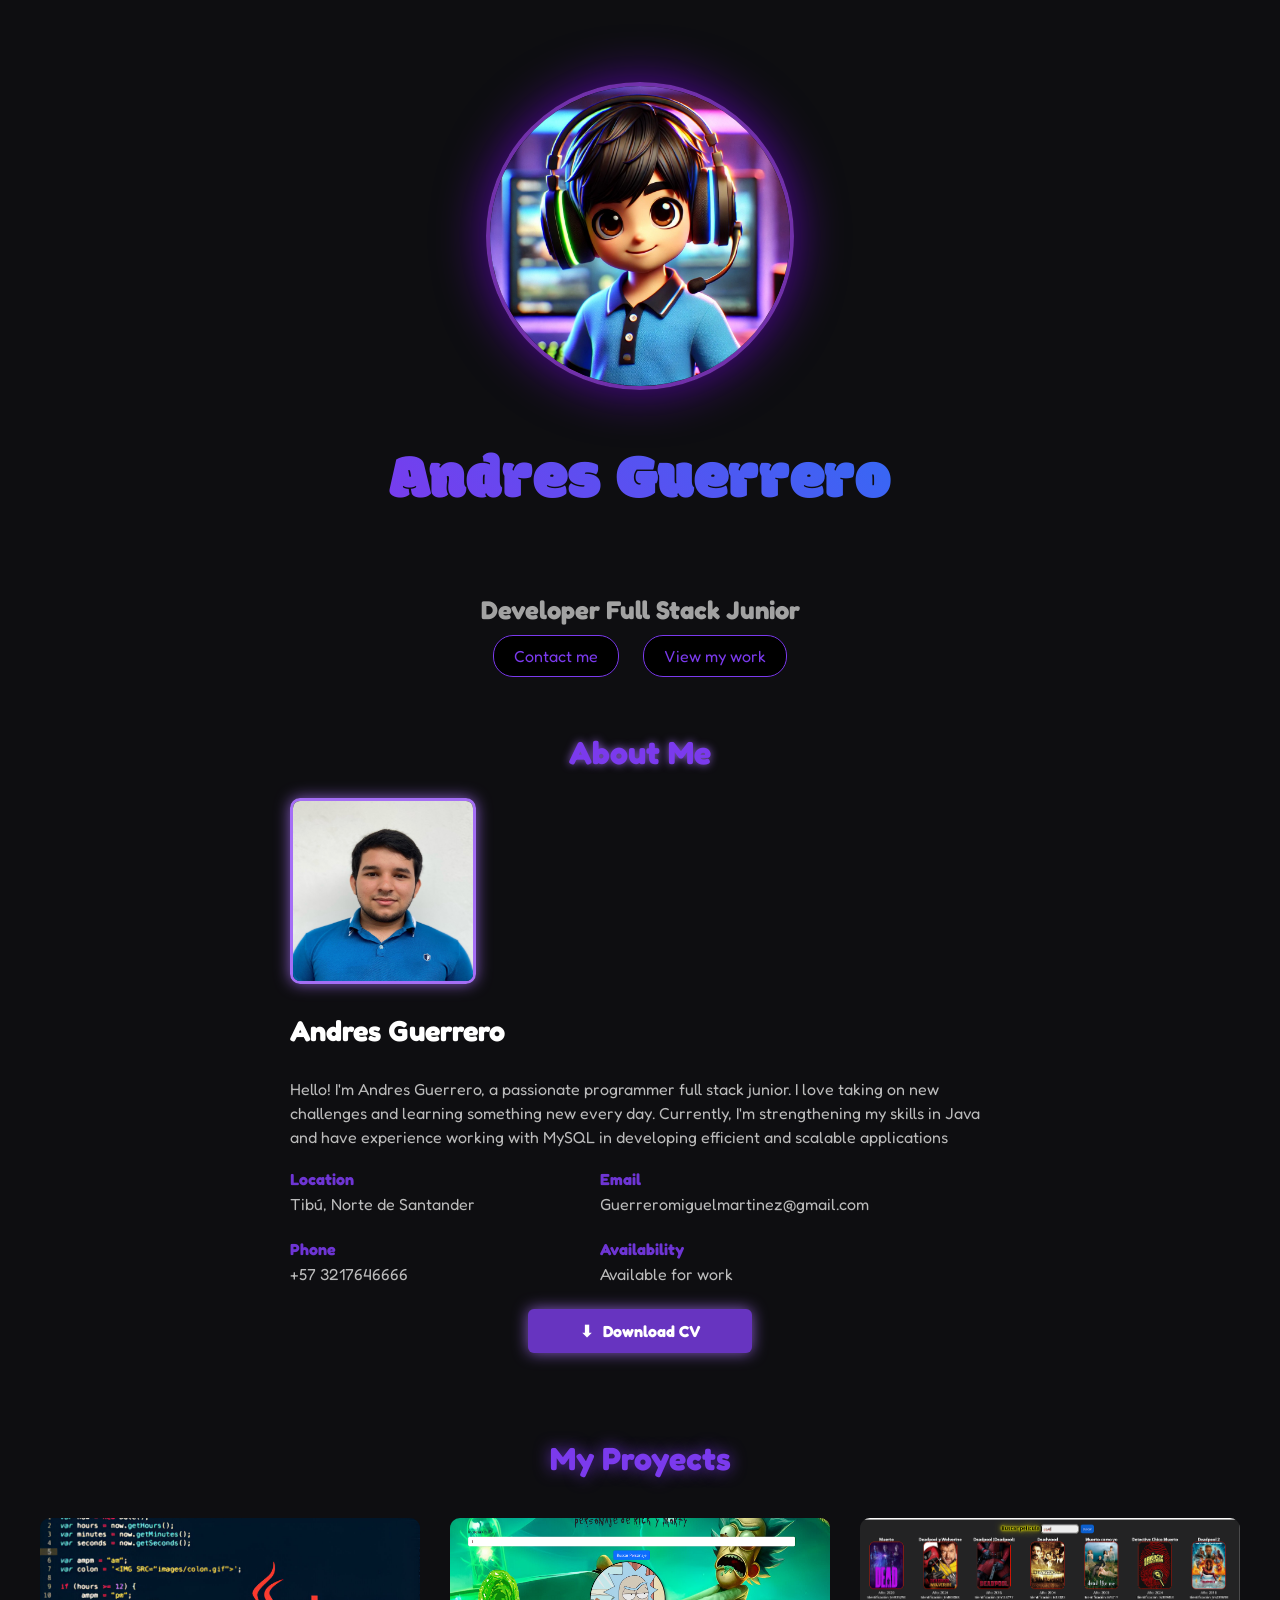
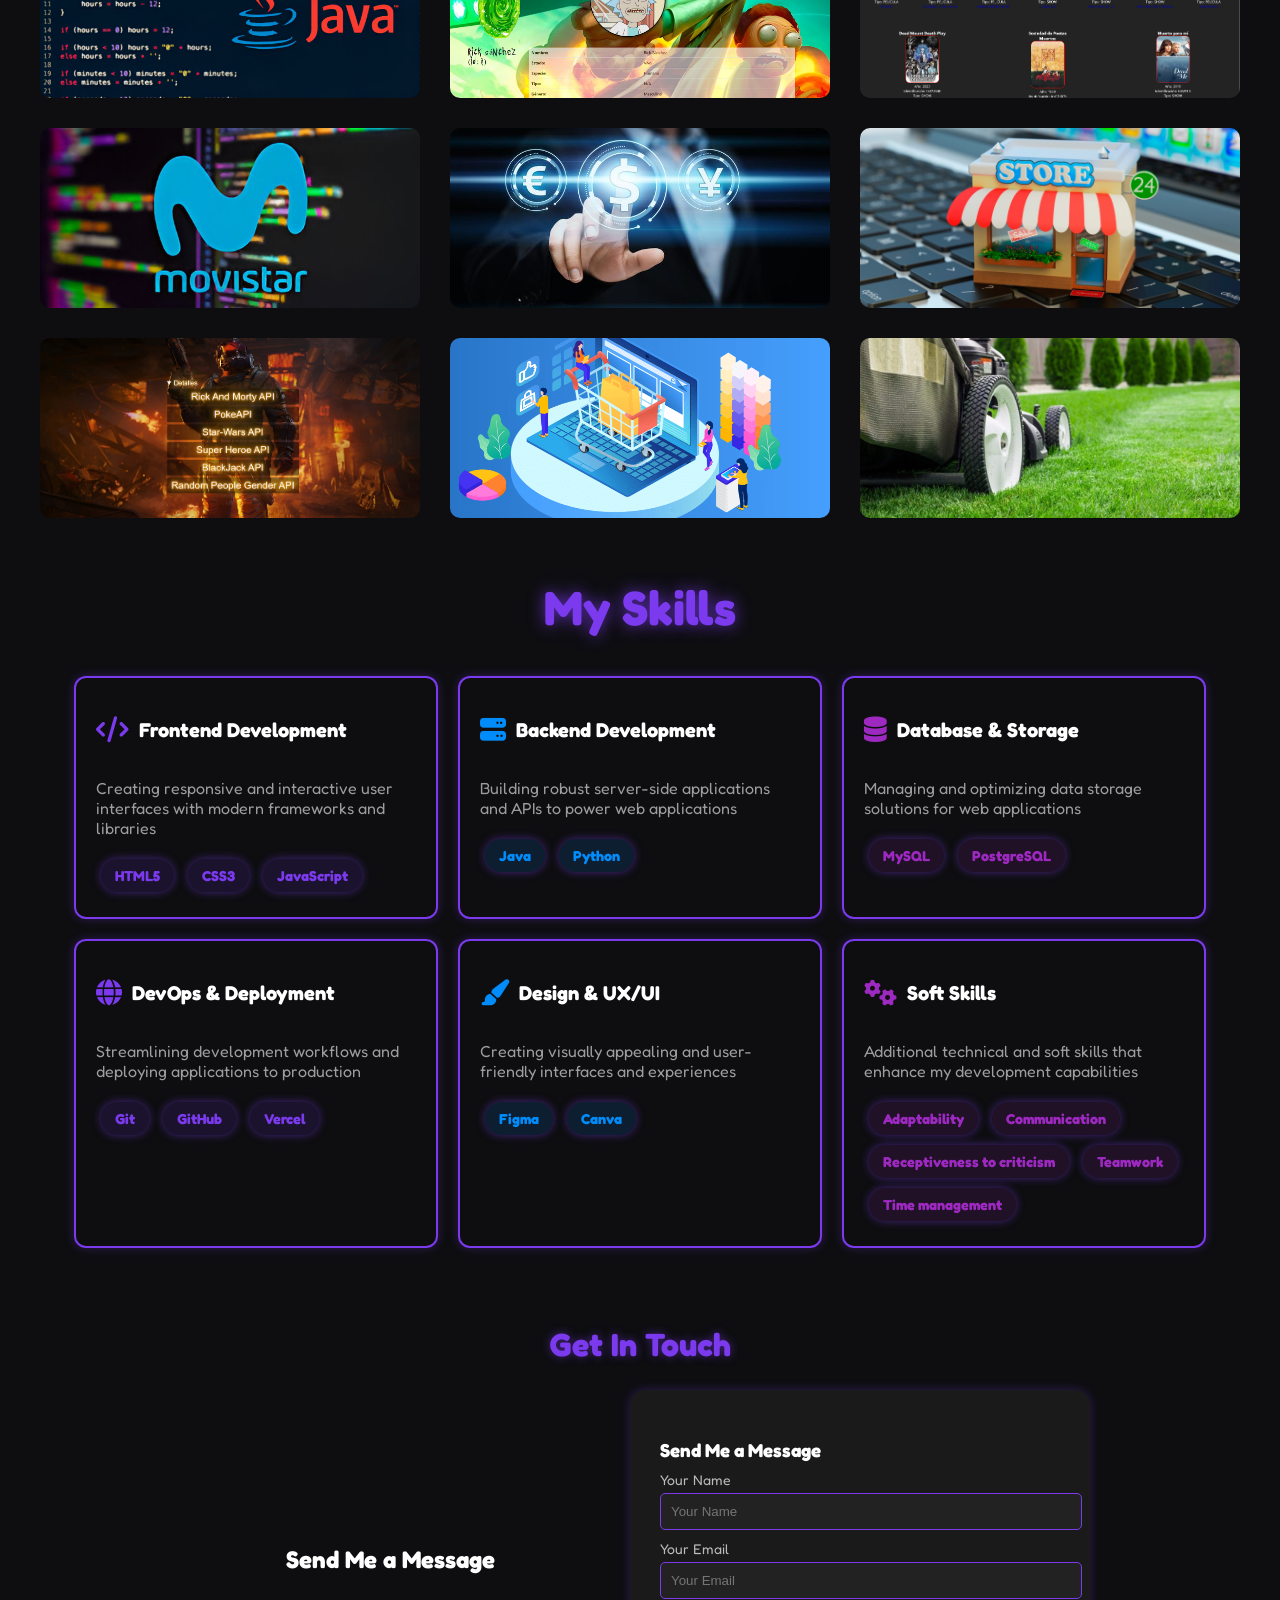
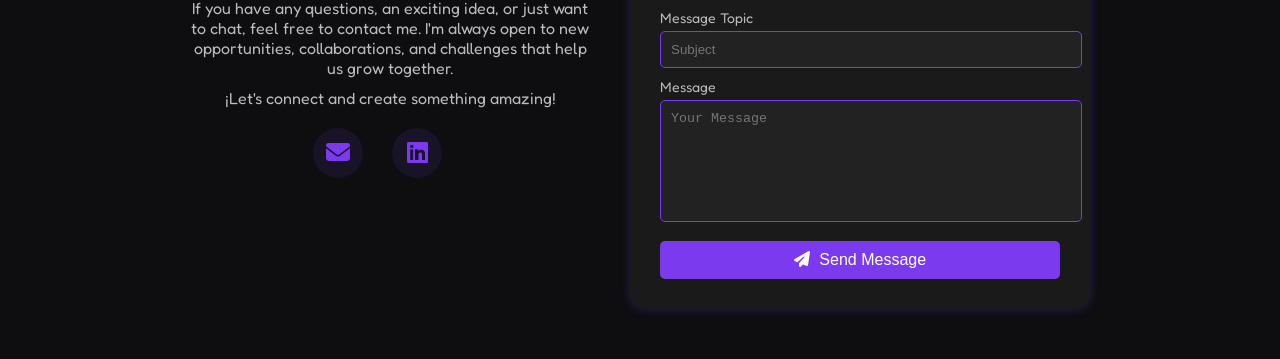
<file: index.html>
<!DOCTYPE html>
<html lang="es">

<head>
  <meta charset="UTF-8" />
  <link rel="icon" type="image/svg+xml" href="./media/react.svg" />
  <meta name="viewport" content="width=device-width, initial-scale=1.0" />
  <title>Andres Guerrero</title>
  <meta name="author" content="Andres Guerrero">
  <meta name="description" content="Desarrollador Full Stack Junior">
  <meta name="keywords" content="Experiencia en Java, Spring Boot, MySQL, HTML, CSS, JavaScript y PosgreSQL">
  <link rel="stylesheet" href="https://cdnjs.cloudflare.com/ajax/libs/font-awesome/6.4.2/css/all.min.css">
  <link rel="stylesheet" href="./App.css">
</head>

<body>
  <div class="container">
    <div class="profile">
      <img src="./media/Perfil.jpg" alt="Foto-Perfil-Animada" class="Foto-Perfil-Animada">
    </div>
    <h1 class="name">Andres Guerrero</h1>
    <h2 class="role">Developer Full Stack Junior</h2>
    <div class="buttons">
      <a href="#contact" class="contac">Contact me</a>
      <a href="#proyectos" class="work">View my work</a>
    </div>
  </div>

  <section id="sobre-mi">
    <div class="cont-about">
      <h2 class="name-about-me">About Me</h2>

      <div class="about-img">
        <img src="./media/Foto.jpg" alt="Foto-Perfil-Animada">
      </div>

      <div class="about-text">
        <h3>Andres Guerrero</h3>
        <p class="text-about-me">
          Hello! I'm Andres Guerrero, a passionate programmer full stack junior.
          I love taking on new challenges and learning something new every day.
          Currently, I'm strengthening my skills in Java and have experience working with MySQL
          in developing efficient and scalable applications
        </p>

        <div class="info">
          <div class="info-item">
            <strong>Location</strong>
            <p>Tibú, Norte de Santander</p>
          </div>

          <div class="info-item">
            <strong>Email</strong>
            <p>Guerreromiguelmartinez@gmail.com</p>
          </div>

          <div class="info-item">
            <strong>Phone</strong>
            <p>+57 3217646666</p>
          </div>

          <div class="info-item">
            <strong>Availability</strong>
            <p>Available for work</p>
          </div>
        </div>
        <a href="./media/CV/ESTE_ES_MI_CV.pdf" download class="download-btn">Download CV</a>
      </div>
    </div>
  </section>

  <section id="proyectos">
    <h1 class="section-title">My Proyects</h1>
    <div class="grid-container">
      <div class="card">
        <img src="./media/Imagen_Proyecto1.jpg" alt="Notas Vibrantes">
        <div class="card-content">
          <h2>Notas Vibrantes</h2>
          <p>Java project that manages the 'Vibrant Notes' database,
            allowing to store, modify and delete records efficiently</p>
          <div class="tags">
            <span class="tag">MySQL</span>
            <span class="tag">Java</span>
            <a href="https://github.com/MiguelAndresGuerrero/Java_NotasVibrantes_DDBB.git" class="tag">GitHub</a>
          </div>
        </div>
      </div>

      <div class="card">
        <img src="./media/Imagen_Proyecto2.png" alt="Rick and Morty">
        <div class="card-content">
          <h2>Rick and Morty - API</h2>
          <p>Web application developed with HTML, CSS and JavaScript that consumes the Rick and Morty API to display
            detailed information about characters, episodes and images of the series</p>
          <div class="tags">
            <span class="tag">HTML</span>
            <span class="tag">CSS</span>
            <span class="tag">JavaScript</span>
            <a href="https://github.com/MiguelAndresGuerrero/RickAndMortyAPI.git" class="tag">GitHub</a>
          </div>
        </div>
      </div>

      <div class="card">
        <img src="./media/Imagen_Proyecto3.png" alt="Movies API">
        <div class="card-content">
          <h2>Movie - API</h2>
          <p>Web application developed with HTML, CSS and JavaScript that consumes a movie API,
            allowing real-time searches and the display of detailed information about each title</p>
          <div class="tags">
            <span class="tag">HTML</span>
            <span class="tag">CSS</span>
            <span class="tag">JavaScript</span>
            <a href="https://github.com/MiguelAndresGuerrero/Movies_API.git" class="tag">GitHub</a>
          </div>
        </div>
      </div>

      <div class="card">
        <img src="./media/Imagen_Proyecto4.jpg" alt="Movistar">
        <div class="card-content">
          <h2>Movistar</h2>
          <p>Database system for MOVISTAR, designed to optimize internal processes and strengthen the relationship with
            customers, allowing a more efficient, organized and personalized management of information</p>
          <div class="tags">
            <span class="tag">MySQL</span>
            <a href="https://github.com/MiguelAndresGuerrero/DDBB_MOVISTAR.git" class="tag">GitHub</a>
          </div>
        </div>
      </div>

      <div class="card">
        <img src="./media/Imagen_Proyecto5.jpg" alt="Finanzas">
        <div class="card-content">
          <h2>Currency Converter</h2>
          <p>This program allows you to calculate the exact exchange rate in dollars quickly and accurately,
            optimizing the transaction process and avoiding errors in the change calculation</p>
          <div class="tags">
            <span class="tag">Python</span>
            <a href="https://github.com/MiguelAndresGuerrero/DIA_4.git" class="tag">GitHub</a>
          </div>
        </div>
      </div>

      <div class="card">
        <img src="./media/Imagen_Proyecto6.jpg" alt="Tienda en línea">
        <div class="card-content">
          <h2>Online Store</h2>
          <p>This program simulates an online store where users can switch between the roles of customer,
            employee and owner through a menu, accessing different functions depending on the selected role</p>
          <div class="tags">
            <span class="tag">Python</span>
            <span class="tag">Json</span>
            <a href="https://github.com/MiguelAndresGuerrero/TRABAJO_PYTHON_GUERREROMIGUEL.git" class="tag">GitHub</a>
          </div>
        </div>
      </div>

      <div class="card">
        <img src="./media/Imagen_Proyecto7.png" alt="APIs">
        <div class="card-content">
          <h2>APIS Menu</h2>
          <p>This program facilitates the management and consultation of various APIs through an interactive menu,
            optimizing access to information in real time</p>
          <div class="tags">
            <span class="tag">HTML</span>
            <span class="tag">CSS</span>
            <span class="tag">JavaScript</span>
            <a href="https://github.com/MiguelAndresGuerrero/Menu-APIs.git" class="tag">GitHub</a>
          </div>
        </div>
      </div>

      <div class="card">
        <img src="./media/Imagen_Proyecto8.jpg" alt="E-commerce">
        <div class="card-content">
          <h2>Store</h2>
          <p>In this project I replicated as best as possible a payment gateway with 3 products that are added to the
            cart and the card balance is subtracted, a shopping list is also displayed</p>
          <div class="tags">
            <span class="tag">Python</span>
            <a href="https://github.com/MiguelAndresGuerrero/DIA-9.git" class="tag">GitHub</a>
          </div>
        </div>
      </div>

      <div class="card">
        <img src="./media/Imagen_Proyecto9.jpg" alt="Jardinería">
        <div class="card-content">
          <h2>Gardening</h2>
          <p>The Gardening project is a database designed to manage information.
            It includes tables for offices, employees, customers, orders and products,
            allowing to efficiently organize and manage all key data</p>
          <div class="tags">
            <span class="tag">MySQL</span>
            <a href="https://github.com/MiguelAndresGuerrero/JARDINERIA_MySQL.git" class="tag">GitHub</a>
          </div>
        </div>
      </div>
    </div>
  </section>

  <section id="skills">
    <h2>My Skills</h2>
    <div class="skills-container">

      <div class="skill-box">
        <div class="skill-header">
          <i class="fas fa-code"></i>
          <h3>Frontend Development</h3>
        </div>
        <p class="Skill-text">Creating responsive and interactive user interfaces with modern frameworks and libraries
        </p>
        <span class="Skills-purple">HTML5</span>
        <span class="Skills-purple">CSS3</span>
        <span class="Skills-purple">JavaScript</span>
      </div>
      <div class="skill-box">
        <div class="skill-header">
          <i class="fas fa-server"></i>
          <h3>Backend Development</h3>
        </div>
        <p class="Skill-text">Building robust server-side applications and APIs to power web applications</p>
        <span class="Skills-blue">Java</span>
        <span class="Skills-blue">Python</span>
      </div>

      <div class="skill-box">
        <div class="skill-header">
          <i class="fas fa-database"></i>
          <h3>Database & Storage</h3>
        </div>
        <p class="Skill-text">Managing and optimizing data storage solutions for web applications</p>
        <span class="Skills-pink">MySQL</span>
        <span class="Skills-pink">PostgreSQL</span>
      </div>

      <div class="skill-box">
        <div class="skill-header">
          <i class="fas fa-globe"></i>
          <h3>DevOps & Deployment</h3>
        </div>
        <p class="Skill-text">Streamlining development workflows and deploying applications to production</p>
        <span class="Skills-purple">Git</span>
        <span class="Skills-purple">GitHub</span>
        <span class="Skills-purple">Vercel</span>
      </div>

      <div class="skill-box">
        <div class="skill-header">
          <i class="fas fa-paint-brush"></i>
          <h3>Design & UX/UI</h3>
        </div>
        <p class="Skill-text">Creating visually appealing and user-friendly interfaces and experiences</p>
        <span class="Skills-blue">Figma</span>
        <span class="Skills-blue">Canva</span>
      </div>

      <div class="skill-box">
        <div class="skill-header">
          <i class="fas fa-cogs"></i>
          <h3>Soft Skills</h3>
        </div>
        <p class="Skill-text">Additional technical and soft skills that enhance my development capabilities</p>
        <span class="Skills-pink">Adaptability</span>
        <span class="Skills-pink">Communication</span>
        <span class="Skills-pink">Receptiveness to criticism</span>
        <span class="Skills-pink">Teamwork</span>
        <span class="Skills-pink">Time management</span>
      </div>
    </div>
  </section>

  <section id="contact">
    <h2 class="contacts">Get In Touch</h2>
    <div class="contact-container">
      <div class="contact-info">
        <h3>Send Me a Message</h3>
        <p>If you have any questions, an exciting idea, or just want to chat, feel free to contact me. I'm always open
          to new opportunities,
          collaborations, and challenges that help us grow together.</p>
        <p class="text-messge">¡Let's connect and create something amazing!</p>
        <div class="contact-icons">
          <a href="mailto:Guerreromiguelmartinez@gmail.com"><i class="fas fa-envelope"></i></a>
          <a href="https://www.linkedin.com/in/miguel-guerrero-martinez-175845310/" target="_blank"><i
              class="fab fa-linkedin"></i></a>
        </div>
      </div>

      <div class="contact-form">
        <h3>Send Me a Message</h3>
        <form action="https://formspree.io/f/xyzejpjn" method="POST">
          <label for="name">Your Name</label>
          <input type="text" id="name" name="name" placeholder="Your Name" required>
          <label for="email">Your Email</label>
          <input type="email" id="email" name="email" placeholder="Your Email" required>
          <label for="subject">Message Topic</label>
          <input type="text" id="subject" name="subject" placeholder="Subject">
          <label for="message">Message</label>
          <textarea id="message" name="message" placeholder="Your Message" required></textarea>
          <button type="submit" class="send-btn"><i class="fas fa-paper-plane"></i> Send Message</button>
        </form>
      </div>
    </div>
  </section>

</body>

</html>
</file>
<file: App.css>
@import url("https://fonts.googleapis.com/css2?family=Fredoka+One&family=Lilita+One&display=swap");
@import url("https://fonts.googleapis.com/css2?family=Modak&display=swap");
@import url("https://fonts.googleapis.com/css2?family=Lilita+One&family=Modak&display=swap");

body {
    background-color: #0e0e11;
    color: white;
    font-family: "Fredoka One", sans-serif;
    margin: 0;
    padding: 0;
}

* {
    scroll-behavior: smooth;
}

.container {
    display: flex;
    flex-direction: column;
    align-items: center;
    margin-top: 50px;
}

.profile {
    margin-top: 2rem;
    width: 300px;
    height: 300px;
    border-radius: 50%;
    overflow: hidden;
    box-shadow: 0 0 50px rgba(128, 0, 255, 0.6);
    border: 4px solid #7130aa;
}

.profile img {
    width: 100%;
    height: auto;
}

/* Estilo para el nombre */
.name {
    font-family: "Modak", system-ui;
    font-weight: 400;
    font-size: 4em;
    text-align: center;
    color: transparent;
    background: linear-gradient(45deg, #7b3aed 0%, #008cfa 80%, #008cfa 100%);
    background-size: 240% 100%;
    background-clip: text;
    -webkit-background-clip: text;
}

/* Estilo para el full stack */
.role {
    font-size: 1.6em;
    color: #ccccccc7;
}

/* Estilo para los botones del perfil */
.buttons a {
    text-decoration: none;
    background: black;
    border: 1px solid #7b3aed;
    padding: 10px 20px;
    font-size: 1em;
    color: #7b3aed;
    border-radius: 20px;
    cursor: pointer;
    margin: 10px;
    transition: 0.5s;
}

.buttons a:hover {
    transform: scale(1.1);
    color: white;
    background: linear-gradient(45deg, #ff00ff, #8000ff);
    box-shadow: 0 0 15px rgba(128, 0, 255, 0.8);
}

/* Contenedor principal */
.cont-about {
    max-width: 700px;
    margin: auto;
    padding: 40px;
    text-align: center;
}

/* Título "About Me" */
.name-about-me {
    font-size: 2rem;
    font-weight: bold;
    color: #7b3aed;
    text-shadow: 0 0 8px rgba(164, 110, 245, 0.8);
    text-align: center;
}

/* Contenedor de la imagen */
.about-img {
    display: flex;
    justify-content: left;
    margin-bottom: 15px;
}

/* Imagen de perfil */
.about-img img {
    width: 180px;
    height: 180px;
    border-radius: 10px;
    border: 3px solid #a46ef5;
    box-shadow: 0 0 15px rgba(164, 110, 245, 0.8);
}

/* Nombre */
.about-text h3 {
    display: flex;
    font-size: 1.8rem;
    font-weight: bold;
    color: white;
}

/* Descripción */
.text-about-me {
    font-size: 1rem;
    color: #bbb;
    text-align: left;
    margin-bottom: 20px;
    line-height: 1.5;
}

/* Contenedor de la información */
.info {
    display: grid;
    grid-template-columns: repeat(2, 1fr);
    gap: 20px;
    max-width: 600px;
    text-align: left;
}

.info-item strong {
    color: #6e35d4;
    font-weight: bold;
}

.info-item p {
    margin: 5px 0;
    color: #bbb;
}

/* Botón de descarga de CV */
.download-btn {
    display: flex;
    align-items: center;
    justify-content: center;
    width: 200px;
    background: #6734C0;
    box-shadow: 0 0 15px rgba(164, 110, 245, 0.8);
    color: white;
    padding: 12px;
    margin: 20px auto;
    border-radius: 6px;
    font-size: 1rem;
    font-weight: bold;
    text-decoration: none;
    transition: 0.3s;
}

.download-btn:hover {
    transform: scale(1.1);
    background: linear-gradient(45deg, #8a50ff, #7b3aed);
}

/* Ícono dentro del botón */
.download-btn::before {
    content: "⬇";
    margin-right: 10px;
}

.section-title {
    text-align: center;
    font-size: 2rem;
    color: #7B3AED;
    text-shadow: 0 0 16px #7c3aedbd;
    margin-bottom: 20px;
}

/* Contenedor de las tarjetas */
.grid-container {
    display: grid;
    grid-template-columns: repeat(auto-fit, minmax(300px, 1fr));
    gap: 30px;
    padding: 20px;
    justify-items: stretch;
    max-width: 1200px;
    margin: auto;
}

/* Estilo de cada tarjeta */
.card {
    position: relative;
    background: #1e1e1e;
    border-radius: 10px;
    overflow: hidden;
    transition: transform 0.3s ease-in-out;
}

.card:hover {
    transform: scale(1.05);
}

/* Imágenes dentro de las tarjetas */
.card img {
    width: 100%;
    height: 180px;
    object-fit: cover;
    display: block;
    transition: filter 0.5s ease-in-out;
}

/* Contenido de la tarjeta */
.card-content {
    position: absolute;
    top: -20px;
    padding: 10px;
    width: 100%;
    height: 100%;
    background: rgba(0, 0, 0, 0.80);
    color: white;
    opacity: 0;
    transition: opacity 0.5s ease-in-out;
    display: flex;
    flex-direction: column;
    justify-content: center;
}

.card:hover .card-content {
    opacity: 1;
}

.card-content h2 {
    font-size: 1.2rem;
    margin-bottom: 8px;
    font-weight: bold;
}

.card-content p {
    font-size: 0.9rem;
    color: #ccc;
}

/* Estilo de etiquetas */

.tags span {
    color: #7B3AED;
    background-color: #7c3aed3b;
    text-decoration: none;
    padding: 5px 10px;
    border-radius: 5px;
    font-size: 0.9rem;
    margin: 4px;
    display: inline-block;
}

.tags a {
    text-decoration: none;
    color: #7B3AED;
    background-color: #7c3aed3b;
    text-decoration: none;
    padding: 5px 10px;
    border-radius: 5px;
    font-size: 0.9rem;
    margin: 4px;
    display: inline-block;
    transition: 0.5s;
}

.tags a:hover {
    background-color: #7c3aed;
    color: white;
}

#skills h2 {
    display: flex;
    justify-content: center;
    color: #7B3AED;
    font-size: 48px;
    text-shadow: 0 0 16px #7c3aedbd;
}

/* Contenedor de habilidades */
.skills-container {
    display: flex;
    justify-content: center;
    flex-wrap: wrap;
    gap: 20px;
    /* Espacio entre cajas */
    max-width: 1200px;
    margin: auto;
    margin-top: 20px;
}

/* Estilo de las cajas */
.skill-box {
    border: 2px solid #7B3AED;
    border-radius: 12px;
    padding: 20px;
    width: 320px;
    box-shadow: 0px 0px 10px rgba(123, 58, 237, 0.3);
    transition: transform 0.5s ease, box-shadow 0.5s ease;
}

/* Efecto hover */
.skill-box:hover {
    transform: translateY(-5px);
    box-shadow: 0px 0px 15px rgba(123, 58, 237, 0.5);
}

/* Contenedor del título e ícono */
.skill-header {
    display: flex;
    align-items: center;
    gap: 10px;
    margin-bottom: 12px;
}

/* Tamaño del ícono */
.skill-box i {
    font-size: 26px;
}

/* Estilo del título */
.skill-box h3 {
    font-size: 20px;
}

/* Íconos personalizados por categoría */
.fas.fa-code {
    color: #7B3AED;
}

.fas.fa-server {
    color: #008CFA;
}

.Skills span{
    background-color: #008CFA;
}

.fas.fa-database {
    color: #9D29C1;
}

.fas.fa-globe {
    color: #7B3AED;
}

.fas.fa-paint-brush {
    color: #008CFA;
}

.fas.fa-cogs {
    color: #9D29C1;
}

/* Estilo de los botones de habilidades */
.skill-box span {
    background-color: rgba(123, 58, 237, 0.7);
    padding: 8px 14px;
    border-radius: 20px;
    font-size: 0.9rem;
    margin: 5px;
    display: inline-block;
    font-weight: bold;
    text-align: center;
    box-shadow: 0 0 8px rgba(123, 58, 237, 0.5);
}

.Skill-text{
    display: flex;
    color: #ccccccc1;
    font-size: 1rem;
    margin-bottom: 1rem;
}

.Skills-purple{
    color: #7B3AED;
    background-color: #7c3aed20 !important;
}

.Skills-blue{
    color: #008CFA;
    background-color: #008cfa20 !important;
}

.Skills-pink{
    color: #9D29C1;
    background-color: #9d29c120 !important;
}
/* Estilos Generales */
#contact {
    text-align: center;
    padding: 50px 20px;
}

.contacts {
    font-size: 32px;
    color: #7B3AED;
    text-shadow: 0 0 8px rgba(123, 58, 237, 0.5);
}

/* Contenedor principal */
.contact-container {
    display: flex;
    justify-content: center;
    align-items: center;
    gap: 40px;
    flex-wrap: wrap;
    max-width: 1000px;
    margin: auto;
}

/* Información de contacto */
.contact-info {
    text-align: center;
    max-width: 400px;
}

.contact-info h3 {
    font-size: 24px;
    color: white;
}

.contact-info p {
    color: #bbb;
    margin: 10px 0;
}

/* Íconos de contacto */
.contact-icons {
    margin-top: 20px;
}

.contact-icons a {
    display: inline-block;
    margin-right: 25px;
    font-size: 24px;
    color: #7B3AED;
    background: rgba(123, 58, 237, 0.1);
    width: 50px;
    height: 50px;
    line-height: 50px;
    border-radius: 50%;
    transition: 0.3s;
}

.contact-icons a:hover {
    background: #7B3AED;
    color: white;
}

/* Estilos del Formulario */
.contact-form {
    background: #1A1A1A;
    padding: 30px;
    border-radius: 15px;
    box-shadow: 0 0 10px rgba(123, 58, 237, 0.3);
    max-width: 400px;
    width: 100%;
    text-align: left;
}

.contact-form h3 {
    color: white;
    margin-bottom: 10px;
}

.contact-form label {
    display: block;
    font-size: 14px;
    color: #bbb;
    margin-top: 10px;
}

.contact-form input,
.contact-form textarea {
    width: 100%;
    padding: 10px;
    margin-top: 5px;
    border: 1px solid #7B3AED;
    border-radius: 5px;
    background: #222;
    color: white;
}

.contact-form textarea {
    height: 100px;
    resize: none;
}

/* Boton de enviar */
.send-btn {
    width: 100%;
    background: #7B3AED;
    color: white;
    padding: 10px;
    margin-top: 15px;
    border: none;
    border-radius: 5px;
    cursor: pointer;
    font-size: 16px;
    transition: 0.3s;
}

.send-btn i {
    margin-right: 5px;
}

.send-btn:hover {
    background: #5A1FBF;
}
</file>
